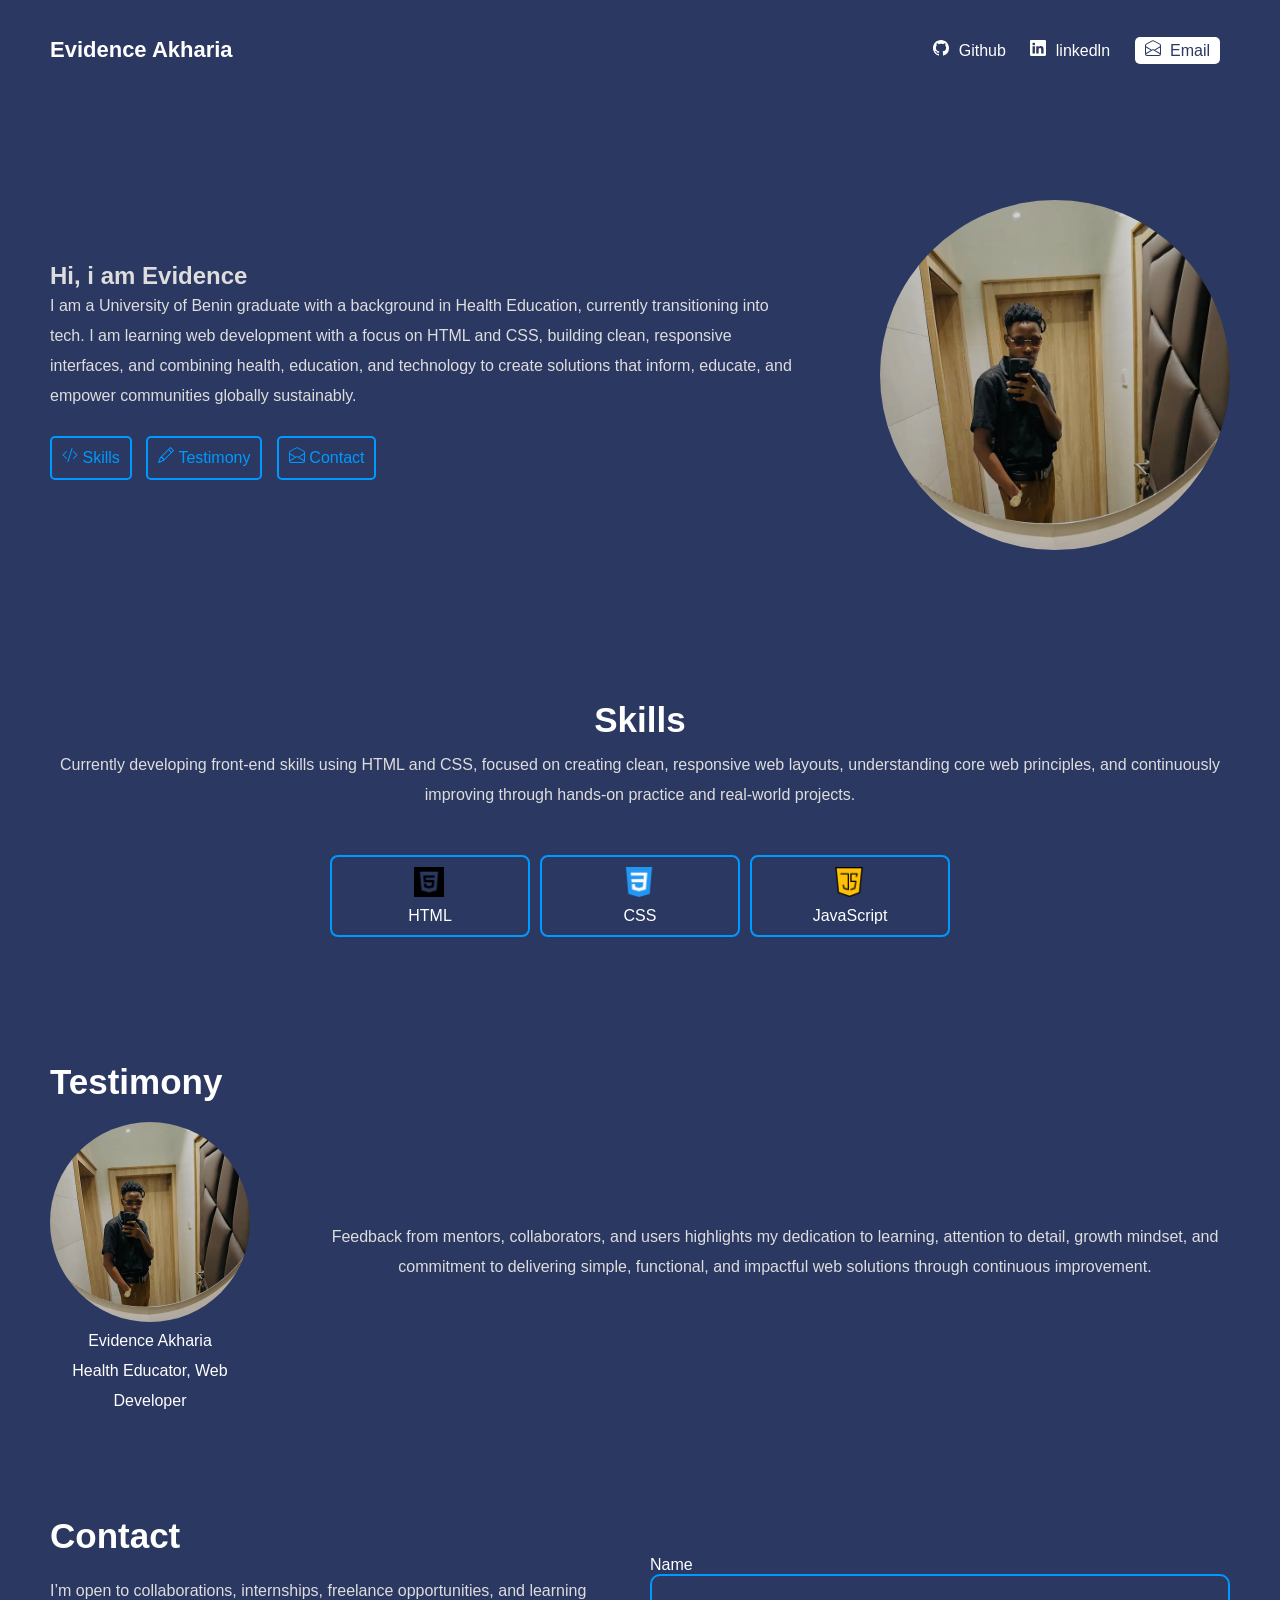
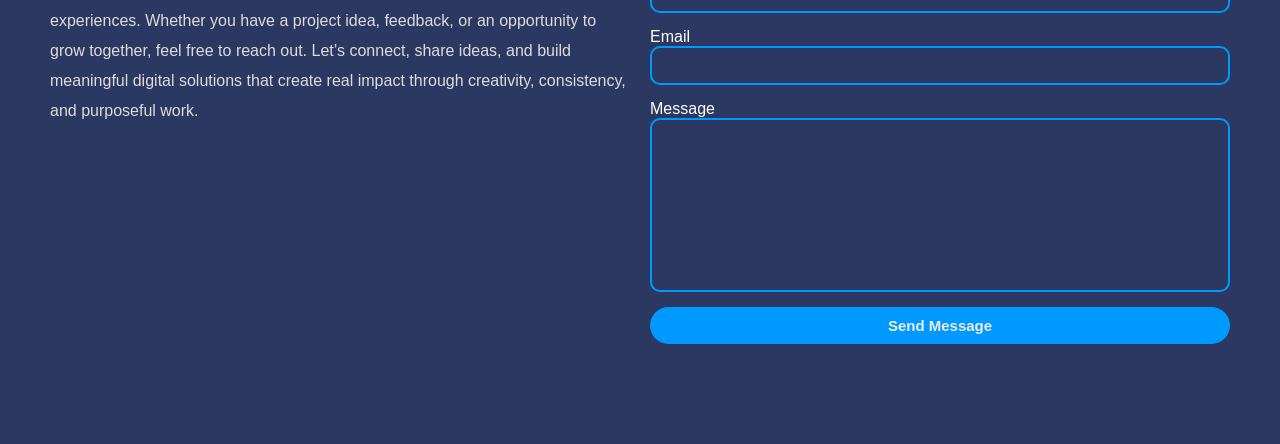
<file: index.html>
<!DOCTYPE html>
<html lang="en">
<head>
  <meta charset="UTF-8">
  <meta name="viewport" content="width=device-width, initial-scale=1.0">
  <link rel="stylesheet" href="style.css">
  <link rel="preconnect" href="https://fonts.googleapis.com">
<link rel="preconnect" href="https://fonts.gstatic.com" crossorigin>
<link href="https://fonts.googleapis.com/css2?family=Poppins:ital,wght@0,100;0,200;0,300;0,400;0,500;0,600;0,700;0,800;0,900;1,100;1,200;1,300;1,400;1,500;1,600;1,700;1,800;1,900&display=swap"
 rel="stylesheet">


  <title>My Portfolio</title>

</head>
<body>
  <!-- nav bar -->
  <nav>
    <div class="left">
      <a href="/">Evidence Akharia</a>
    </div>
    
    <div class="right">
     <a href="https://github.com/lovelyevi" target="_blank" 
     rel="noopener noreferrer">
      <svg xmlns="http://www.w3.org/2000/svg" width="16" height="16" fill="currentColor" class="bi bi-github" viewBox="0 0 16 16">
      <path d="M8 0C3.58 0 0 3.58 0 8c0 3.54 2.29 6.53 5.47 7.59.4.07.55-.17.55-.38 0-.19-.01-.82-.01-1.49-2.01.37-2.53-.49-2.69-.94-.09-.23-.48-.94-.82-1.13-.28-.15-.68-.52-.01-.53.63-.01 1.08.58 1.23.82.72 1.21 1.87.87 2.33.66.07-.52.28-.87.51-1.07-1.78-.2-3.64-.89-3.64-3.95 0-.87.31-1.59.82-2.15-.08-.2-.36-1.02.08-2.12 0 0 .67-.21 2.2.82.64-.18 1.32-.27 2-.27s1.36.09 2 .27c1.53-1.04 2.2-.82 2.2-.82.44 1.1.16 1.92.08 2.12.51.56.82 1.27.82 2.15 0 3.07-1.87 3.75-3.65 3.95.29.25.54.73.54 1.48 0 1.07-.01 1.93-.01 2.2 0 .21.15.46.55.38A8.01 8.01 0 0 0 16 8c0-4.42-3.58-8-8-8"/>
      </svg>
     <span>Github</span>
    </a>

    <a href="www.linkedin.com/in/john-evidence-akharia-oo1" target="_blank" 
    rel="noopener noreferrer">
    <svg xmlns="http://www.w3.org/2000/svg" width="16" height="16" fill="currentColor" class="bi bi-linkedin" viewBox="0 0 16 16">
      <path d="M0 1.146C0 .513.526 0 1.175 0h13.65C15.474 0 16 .513 16 1.146v13.708c0 .633-.526 1.146-1.175 1.146H1.175C.526 16 0 15.487 0 14.854zm4.943 12.248V6.169H2.542v7.225zm-1.2-8.212c.837 0 1.358-.554 1.358-1.248-.015-.709-.52-1.248-1.342-1.248S2.4 3.226 2.4 3.934c0 .694.521 1.248 1.327 1.248zm4.908 8.212V9.359c0-.216.016-.432.08-.586.173-.431.568-.878 1.232-.878.869 0 1.216.662 1.216 1.634v3.865h2.401V9.25c0-2.22-1.184-3.252-2.764-3.252-1.274 0-1.845.7-2.165 1.193v.025h-.016l.016-.025V6.169h-2.4c.03.678 0 7.225 0 7.225z"/>
    </svg>
    <span>linkedln</span>
    </a>

    <a href="mailto:evidence.developer@gmail.com">
      <svg xmlns="http://www.w3.org/2000/svg" width="16" height="16" fill="currentColor" class="bi bi-envelope-open" viewBox="0 0 16 16">
        <path d="M8.47 1.318a1 1 0 0 0-.94 0l-6 3.2A1 1 0 0 0 1 5.4v.817l5.75 3.45L8 8.917l1.25.75L15 6.217V5.4a1 1 0 0 0-.53-.882zM15 7.383l-4.778 2.867L15 13.117zm-.035 6.88L8 10.082l-6.965 4.18A1 1 0 0 0 2 15h12a1 1 0 0 0 .965-.738ZM1 13.116l4.778-2.867L1 7.383v5.734ZM7.059.435a2 2 0 0 1 1.882 0l6 3.2A2 2 0 0 1 16 5.4V14a2 2 0 0 1-2 2H2a2 2 0 0 1-2-2V5.4a2 2 0 0 1 1.059-1.765z"/>
      </svg>
     <span>Email</span>

    </a>

    </div>
    
  </nav>

  <main>
    <!-- Section 1:Hero -->
    
    
    
    <section class="hero">
      <div class="text">
        <h2>
          Hi, i am Evidence
        </h2>
        <p>
          I am a University of Benin graduate with a background in Health Education, currently transitioning into tech. I am learning web development with a focus on HTML and CSS, building clean, responsive interfaces, and combining health, education, and technology to create solutions that inform, educate, and empower communities globally sustainably.
        </p>

        <div class="links">
          <a href="#skills">
            <svg xmlns="http://www.w3.org/2000/svg" width="16" height="16" fill="currentColor" class="bi bi-code-slash" viewBox="0 0 16 16">
              <path d="M10.478 1.647a.5.5 0 1 0-.956-.294l-4 13a.5.5 0 0 0 .956.294zM4.854 4.146a.5.5 0 0 1 0 .708L1.707 8l3.147 3.146a.5.5 0 0 1-.708.708l-3.5-3.5a.5.5 0 0 1 0-.708l3.5-3.5a.5.5 0 0 1 .708 0m6.292 0a.5.5 0 0 0 0 .708L14.293 8l-3.147 3.146a.5.5 0 0 0 .708.708l3.5-3.5a.5.5 0 0 0 0-.708l-3.5-3.5a.5.5 0 0 0-.708 0"/>
            </svg>
            <span>Skills</span>
          </a>

          <a href="#testimony">
            <svg xmlns="http://www.w3.org/2000/svg" width="16" height="16" fill="currentColor" class="bi bi-pencil" viewBox="0 0 16 16">
              <path d="M12.146.146a.5.5 0 0 1 .708 0l3 3a.5.5 0 0 1 0 .708l-10 10a.5.5 0 0 1-.168.11l-5 2a.5.5 0 0 1-.65-.65l2-5a.5.5 0 0 1 .11-.168zM11.207 2.5 13.5 4.793 14.793 3.5 12.5 1.207zm1.586 3L10.5 3.207 4 9.707V10h.5a.5.5 0 0 1 .5.5v.5h.5a.5.5 0 0 1 .5.5v.5h.293zm-9.761 5.175-.106.106-1.528 3.821 3.821-1.528.106-.106A.5.5 0 0 1 5 12.5V12h-.5a.5.5 0 0 1-.5-.5V11h-.5a.5.5 0 0 1-.468-.325"/>
            </svg>
            <span>Testimony</span>
          </a>

          <a href="#contact">
            <svg xmlns="http://www.w3.org/2000/svg" width="16" height="16" fill="currentColor" class="bi bi-envelope-open" viewBox="0 0 16 16">
              <path d="M8.47 1.318a1 1 0 0 0-.94 0l-6 3.2A1 1 0 0 0 1 5.4v.817l5.75 3.45L8 8.917l1.25.75L15 6.217V5.4a1 1 0 0 0-.53-.882zM15 7.383l-4.778 2.867L15 13.117zm-.035 6.88L8 10.082l-6.965 4.18A1 1 0 0 0 2 15h12a1 1 0 0 0 .965-.738ZM1 13.116l4.778-2.867L1 7.383v5.734ZM7.059.435a2 2 0 0 1 1.882 0l6 3.2A2 2 0 0 1 16 5.4V14a2 2 0 0 1-2 2H2a2 2 0 0 1-2-2V5.4a2 2 0 0 1 1.059-1.765z"/>
            </svg>
            <span>Contact</span>
          </a>

        </div>

      </div>

      <div class="headshot">
        <img src="images/CULN6166-ezgif.com-gif-maker.webp" alt="Evidence headshot">
      </div>


    </section>

    <!-- Section 2:skills -->
    <section id="#skills" class="skills-section">
      <h2>Skills</h2>
      <div class="text">
        Currently developing front-end skills using HTML and CSS, focused on creating clean, responsive web layouts, understanding core web principles, and continuously improving through hands-on practice and real-world projects.
      </div>

      <div class="cells">
        <div class="cell">
          <img src="icons/html.png">
          <span>HTML</span>
        </div>
      
        <div class="cell">
          <img src="icons/css-3.png">
          <span>CSS</span>
        </div>
        
        <div class="cell">
          <img src="icons/java-script.png">
          <span>JavaScript</span>
        </div>
      
       
        
      </div>
      
      </div>
      
    </section>

    <!-- Section 3:testimony -->
    <section id="#testimony" class="testimony-section">
        <h2>
          Testimony
        </h2>
        <div class="group">
          <div class="person-details">
            <img src="images/CULN6166-ezgif.com-gif-maker.webp">
            <p>Evidence Akharia</p>
            <p>Health Educator, Web Developer</p>
          </div>
          <div class="text">
            Feedback from mentors, collaborators, and users highlights my dedication to learning, attention to detail, growth mindset, and commitment to delivering simple, functional, and impactful web solutions through continuous improvement.
          </div>
        </div>
        
    </section>



    <!-- Section 4:contact -->
    <section id="#contact" class="contact-section">
      <h2>Contact</h2>

      <div class="group">
        <div class="text">
          I’m open to collaborations, internships, freelance opportunities, and learning experiences. Whether you have a project idea, feedback, or an opportunity to grow together, feel free to reach out. Let’s connect, share ideas, and build meaningful digital solutions that create real impact through creativity, consistency, and purposeful work.
        </div>

        <form action="https://api.web3forms.com/submit" method="POST">
          <input type="hidden" name="access_key" value="8745404b-7809-46c3-86e7-7dfbaac0c46a">

          <label for="name">Name</label>
          <input type="text" id="name" name="name" required>
        
          <label for="email">Email</label>
          <input type="email" id="email" name="email" required>
        
          <label for="message">Message</label>
          <textarea id="message" name="message" cols="30" rows="10"></textarea>
         
          <button type="submit">Send Message</button>
          <input type="hidden" name="redirect" value="https://lovelyevi.github.io/thank.html">
        </form>

         
      </div>
    </section>
  </main>

</body>

</html>
</file>
<file: style.css>
:root{
  --text-color: white;
  --link-color: rgb(0, 153, 255);
  --background-color: rgb(43, 56, 97);
}

*{
  padding: 0px;
  margin: 0px;
  box-sizing: border-box;
}

html{
  scroll-behavior: smooth;
}

body{
  font-family: 'poppings', sans-serif;
  background-color: var(--background-color);
}

a{
  color: var(--link-color);
  text-decoration: none;
  
}

/* Navbar */
nav{
  display: flex;
  justify-content: space-between;
  padding:  50px;
  align-items: center;
  height: 80px;
}

nav .left a{
  color: var(--text-color);
  font-size: 22px;
  font-weight: 600;
}


nav .right a{
  color: var(--text-color);
  margin: 10px;
}

nav .right a:last-child{
  color: var(--background-color);
  background-color: var(--text-color);
  padding-top: 5px;
  padding-bottom: 5px;
  padding-right: 10px;
  padding-left: 10px;
  border-radius: 5px;
}

nav .right a span{
  margin-left: 5px;
}

/* SECTION 1: hero */

.hero{
  display: flex;
  justify-content: space-between;
  padding: 50px;
  margin-top: 50px;
  align-items: center;
  gap: 40px;
  line-height: 30px;
  margin-bottom: 100px;
 
}

.hero .text{
  flex: 50;
    
}

.hero .text .links a{
  display: inline-block;
  padding: 5px 10px;
  border: 2px solid var(--link-color);
  border-radius: 5px;
  margin-right: 10px;
  margin-bottom: 10px;
  transition: 0.15s;
}

.hero .text .links a:hover{
  color: var(--text-color);
  border: 2px solid var(--text-color);
}

.hero .headshot{
  flex: 2;
  display: flex;
  justify-content: right;
}

.hero .headshot img{
  border-radius: 50%;
  width: 350px;
  margin-left: 40px;
  transition: box-shadow 0.15s;
}

.hero .headshot img:hover{
  box-shadow: 0px 0px 20px rgba(255, 255, 255, 0.5);
}
.links{
  margin-top: 25px;
}

/* SKILLS SECTION 2 */
.skills-section {
  padding:0 50px;
  margin-bottom: 100px;
  
}

.skills-section h2 {
  text-align: center;
  font-size: 35px;
  color: var(--text-color);
}

.skills-section .text {
  text-align: center;
  margin-top: 10px;
  margin-bottom: 20px;
  line-height: 30px;
}

.skills-section .cells {
  text-align: center;
  display: flex;
  justify-content: center;
  padding: 20px;
  flex-wrap: wrap;
}

.skills-section .cells .cell {
  text-align: center;
  display: flex;
  justify-content: center;
  padding: 20px;
  flex-wrap: wrap;
  gap: 10px;
  
  padding-left: 70px;
  padding-right: 70px;
  padding-top: 10px;
  padding-bottom: 10px;
  width: 200px;
  border: solid 2px var(--link-color);
  border-radius: 8px;
  margin: 5px;
  cursor: pointer;
}

.skills-section .cells :hover{
  border: solid 2px var(--text-color);
  transition: 0.15s;

}
.skills-section .cells .cell :hover{
  border: none;
}

.skills-section .cells .cell img {
 width: 30px;
 height: 30px;
 object-fit: contain;
 margin-right: 2px;
}

.skills-section .cells span{
  color: var(--text-color);
  
}
.text{
  color: rgb(221, 221, 221);
}

/* CELLS */

.cells img{
  width: 50px;
}

/* SECTION 3 TESTIMONY */
.testimony-section h2{
  font-size: 35px;
  color: var(--text-color);
  margin-bottom: 20px;
}

.testimony-section{
padding: 0px 50px;
margin-bottom: 100px;
}

.testimony-section .group{
  display: flex;
  text-align: center;
  gap: 50px;
}
.testimony-section .group .text{
 margin-top: 100px;
 margin-left: 20px;
 line-height: 30px;
}

.testimony-section .group .person-details p{
  color: var(--text-color);
  line-height: 30px;
}

/* SECTION 4 Contact SECTION */

.contact-section{
  padding: 0px 50px;
  margin-bottom: 100px;
}

.contact-section h2{
  font-size: 35px;
  color: var(--text-color);
}

.contact-section .group .text{
  margin-right: 20px;
  flex: 3px;
  margin-top: 20px;
  line-height: 30px;
}

.contact-section .group{
  display: flex;
  
}

.contact-section .group form{
  flex: 3px;
  display: flex;
  flex-direction: column;
}
.contact-section .group form label{
  color: var(--text-color);
}

.contact-section .group form input,
.contact-section .group form textarea{
  padding: 10px;
  margin-bottom: 15px;
  resize: none;
  color: var(--text-color);
  border: solid 2px var(--link-color);
  background-color: transparent;
  border-radius: 10px;
  transition: border 0.15s;
}


.contact-section .group form textarea:hover{
  border: solid 2px var(--text-color);
}

.contact-section .group form input:hover{
  border: solid 2px var(--text-color);
}

.contact-section .group button{
  padding: 10px;
  border-radius: 70px;
  border: none;
  font-size: 15px;
  font-weight: bold;
  color: rgb(236, 236, 236);
  background-color: var(--link-color);
  cursor: pointer;
  transition: box-shadow, background-color, color 0.15s;
}

.contact-section .group button:active{
  background-color: var(--link-color);
  color: var(--text-color);
}

.contact-section .group button:hover{
  background-color:rgb(206, 201, 201);
  color: var(--link-color);
  box-shadow: 0px 0px 20px rgba(230, 224, 224, 0.911);
} 
@media (max-width: 850px){
  .hero{
    flex-direction: column-reverse;
  } 


}

@media (max-width: 740px){
  .hero .text h2{
    font-size: 35px;
  }

  .hero .headshot img{
    width: 300px;
  }

  /* TESTIMONY SECTION */
  .testimony-section{
    text-align: center;
    padding: 0 20px;
  }

  .testimony-section .group{
    flex-direction: column;
  }

  /* CONTACT SECTION */
  .contact-section .group{
    flex-direction: column;
  }
  .contact-section{
    padding: 20px;
  }
}

@media (max-width: 600px){
  /* navbar */
  nav{
    padding: 20px;
  }

  nav .right a span{
    display: none;
  }

  nav.right a {
    font-size: 22px;
  }

  nav .right a:last-child{
    color: var(--text-color);
    background-color: transparent;
    padding: 0px;
  }
/* HERO SECTION */
  .hero{
    padding: 0 20px;
  }

  .hero .text h2{
    font-size: 20px;
  }

  .skills-section {
    padding: 20px;
  }

  .skills-section .cells .cell span{
    font-size: 16px;
  }

/* CONTACT SECTION */
  
}


.testimony-section .group .person-details img{
  width: 200px;
  border-radius: 50%;
  transition: box-shadow 0.15s;
}

.testimony-section .group .person-details img:hover{
  box-shadow: 0px 0px 20px rgba(255, 255, 255, 0.5);
  cursor: pointer;
}
</file>
